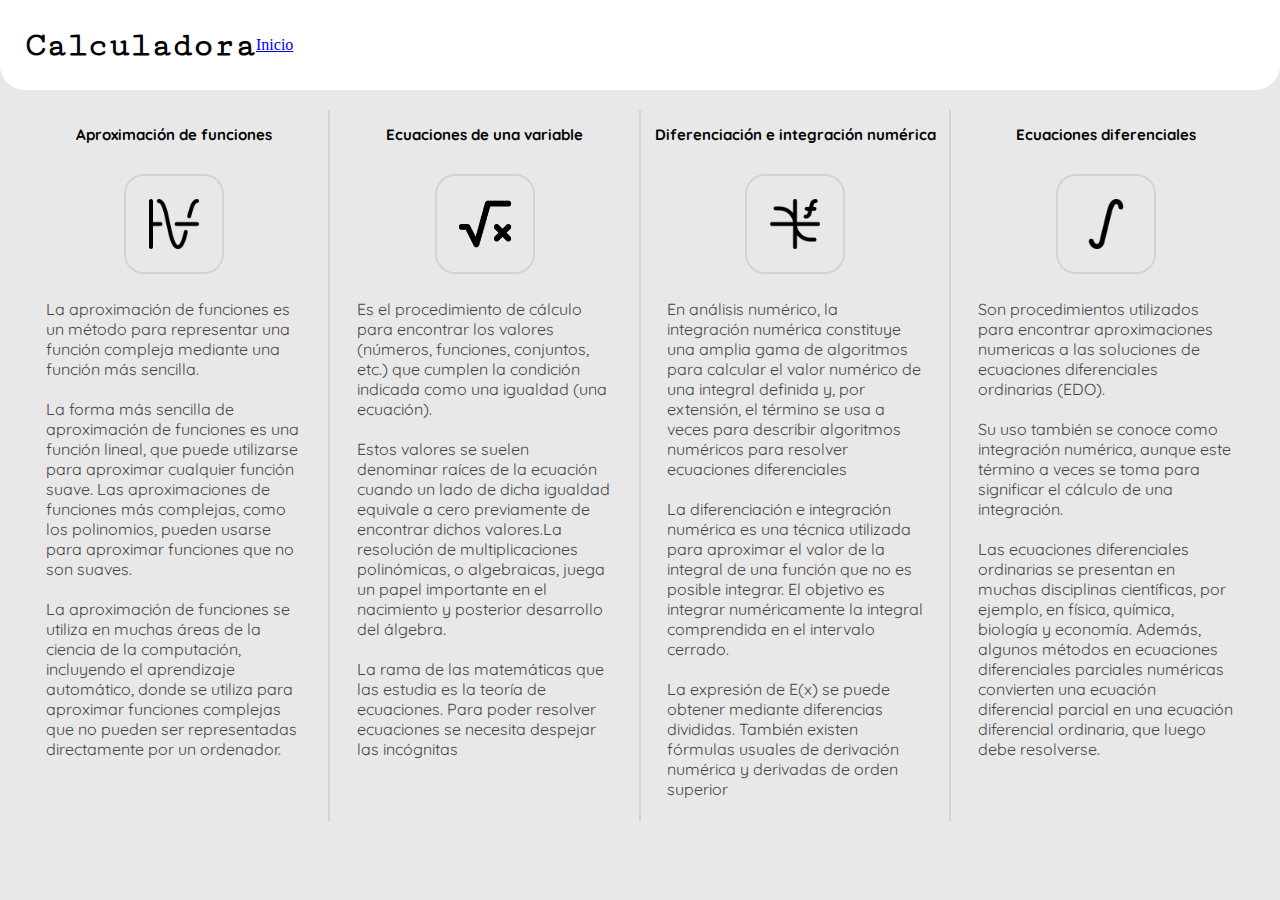
<file: src/index.html>
<!DOCTYPE html>
<html lang="en">
<head>
    <meta charset="UTF-8">
    <meta name="viewport" content="width=device-width, initial-scale=1.0">
    <link rel="stylesheet" type="text/css" href="./styles.css"/>
    <title>Calculadora</title>
</head>
<body>
    <nav class="Astro-Nav">
        <span> Calculadora</span>
        <a href="http://127.0.0.1:3000/src/index.html" rel="noopener noreferrer" target="_self">Inicio</a>
    </nav>
    <main class="Astro-Content" id="Astro-Content">
        <div class="Content">
            <span class="Title">Aproximación de funciones</span>
            <a href="./pages/apro-fun.html" rel="noopener noreferrer" target="_self" class="Button one"></a>
            <div class="Content-Text">
                <p>La aproximación de funciones es un método para representar una función compleja 
                    mediante una función más sencilla.</p>
                <p>La forma más sencilla de aproximación de funciones es una función lineal, que puede 
                    utilizarse para aproximar cualquier función suave. Las aproximaciones de funciones
                    más complejas, como los polinomios, pueden usarse para aproximar funciones 
                    que no son suaves.</p>
                <p>La aproximación de funciones se utiliza en muchas áreas de la ciencia de la computación, 
                    incluyendo el aprendizaje automático, donde se utiliza para aproximar funciones complejas 
                    que no pueden ser representadas directamente por un ordenador.</p>
            </div>
        </div>
        <div class="Content">
            <span class="Title">Ecuaciones de una variable</span>
            <a href="./pages/ecu-sola-var.html" rel="noopener noreferrer" target="_self" class="Button two"></a>
            <div class="Content-Text">
                <p>Es el procedimiento de cálculo para encontrar los valores (números, funciones, conjuntos, etc.)
                que cumplen la condición indicada como una igualdad (una ecuación).</p>
                <p>Estos valores se suelen denominar raíces de la ecuación cuando un lado de dicha igualdad equivale 
                a cero previamente de encontrar dichos valores.La resolución de multiplicaciones polinómicas, o algebraicas, 
                juega un papel importante en el nacimiento y posterior desarrollo del álgebra.</p>
                <p>La rama de las matemáticas que las estudia es la teoría de ecuaciones. Para poder resolver ecuaciones se 
                necesita despejar las incógnitas</p>
            </div>
        </div>
        <div class="Content">
            <span class="Title">Diferenciación e integración numérica</span>
            <a href="./pages/dife-int-num.html" rel="noopener noreferrer" target="_self" class="Button three"></a>
            <div class="Content-Text">
                <p>En análisis numérico, la integración numérica constituye una amplia gama de algoritmos para calcular el valor 
                numérico de una integral definida y, por extensión, el término se usa a veces para describir algoritmos numéricos 
                para resolver ecuaciones diferenciales</p>
                <p>La diferenciación e integración numérica es una técnica utilizada para aproximar el valor de la integral de una 
                función que no es posible integrar. El objetivo es integrar numéricamente la integral comprendida en el intervalo cerrado.</p>
                <p>La expresión de E(x) se puede obtener mediante diferencias divididas. También existen fórmulas usuales de derivación 
                numérica y derivadas de orden superior</p>
            </div>
        </div>
        <div class="Content">
            <span class="Title">Ecuaciones diferenciales</span>
            <a href="./pages/ecu-dife.html" rel="noopener noreferrer" target="_self" class="Button four"></a>
            <div class="Content-Text">
                <p>Son procedimientos utilizados para encontrar aproximaciones numericas a las soluciones de ecuaciones diferenciales 
                ordinarias (EDO).</p>
                <p>Su uso también se conoce como integración numérica, aunque este término a veces se toma para 
                significar el cálculo de una integración.</p>
                <p>Las ecuaciones diferenciales ordinarias se presentan en muchas disciplinas científicas, por ejemplo, en física, química, 
                biología y economía. Además, algunos métodos en ecuaciones diferenciales parciales numéricas convierten una ecuación diferencial 
                parcial en una ecuación diferencial ordinaria, que luego debe resolverse.</p>
            </div>
        </div>
    </main>
    <script src="./main.js"></script>
</body>
</html>
</file>
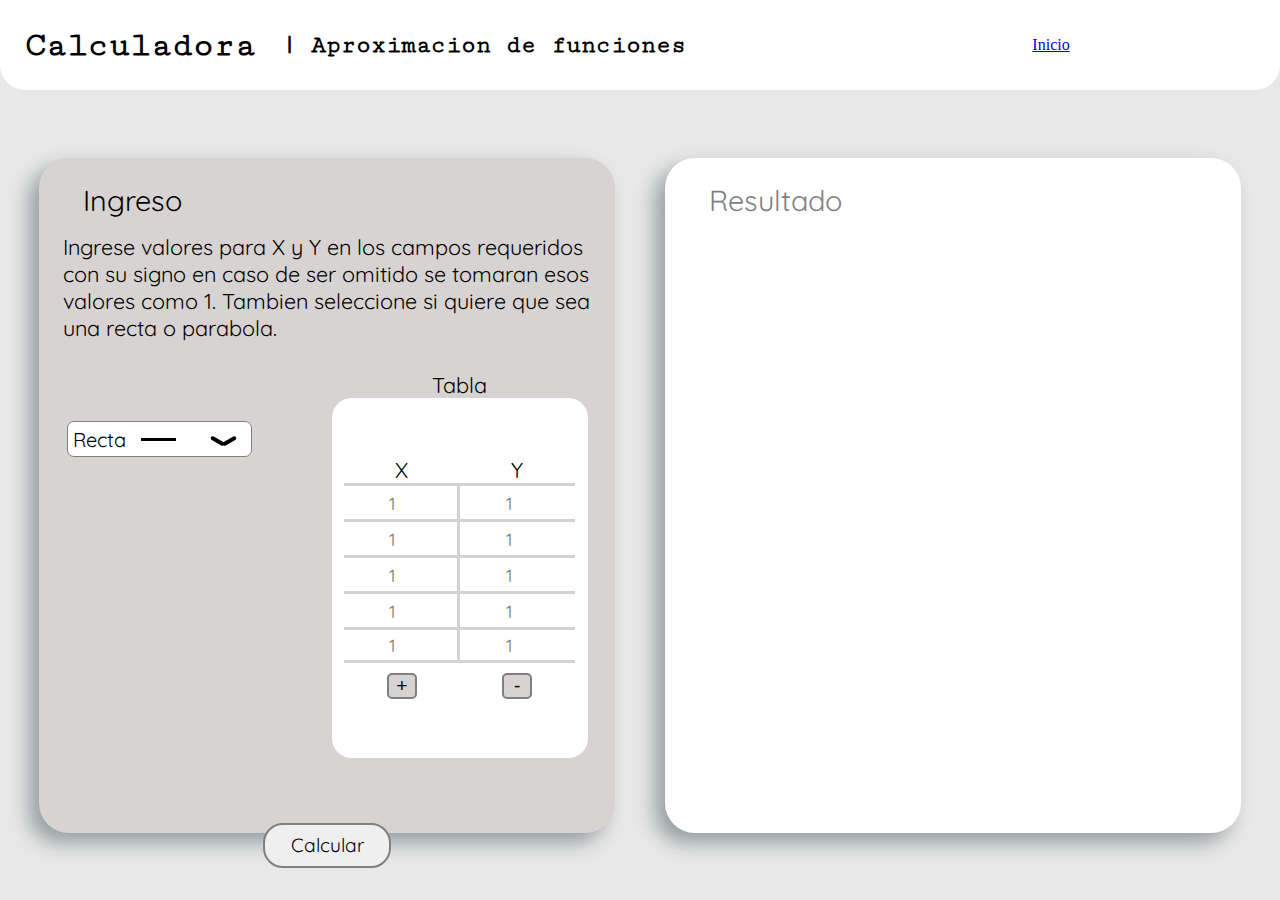
<file: src/pages/apro-fun.html>
<!DOCTYPE html>
<html lang="en">
<head>
    <meta charset="UTF-8">
    <meta name="viewport" content="width=device-width, initial-scale=1.0">
    <title>Aproximación de funciones</title>
    <link rel="stylesheet" type="text/css" href="/src/styles.css"/>
    <link rel="stylesheet" type="text/css" href="./styles-pages.css"/>
</head>
<body>
    <nav class="Astro-Nav">
        <span>Calculadora</span>
        <span>| Aproximacion de funciones</span>
        <a href="http://127.0.0.1:3000/src/index.html" rel="noopener noreferrer" target="_self">Inicio</a>
    </nav>
    <main class="Astro-Content Cal">
        <div class="Astro-Form">
            <span class="Form-Title">Ingreso</span>
            <div class="Form-Content">
                <p>Ingrese valores para X y Y en los campos requeridos con su signo
                    en caso de ser omitido se tomaran esos valores como 1. Tambien seleccione
                    si quiere que sea una recta o parabola.
                </p>
            </div>
            <div id="Form-Tabla">
                <nav id="Nav-Select">
                    <span id="Nav-Select-R" class="S"><span id="Title-Select">Recta<div id="Recta"></div></span><div id="Nav-Select-Op" onclick="Nav_Active()"><div></div><div></div></div></span>
                    <span id="Nav-Select-P" class="C" onclick="Pass()"><span>Parabola<div id="Parabola"></div></span></span> 
                </nav>
                <div id="Tabla">
                    <span>Tabla</span>
                    <div id="inTabla">
                        <div id="inX">
                            <div id="X">
                                <span>X</span>
                                <div id="inputs-X">
                                    <input type="number" placeholder="1"/>
                                </div>
                                <div id="inputs-X">
                                    <input type="number" placeholder="1"/>
                                </div>
                                <div id="inputs-X">
                                    <input type="number" placeholder="1"/>
                                </div>
                                <div id="inputs-X">
                                    <input type="number" placeholder="1"/>
                                </div>
                                <div id="inputs-X">
                                    <input type="number" placeholder="1"/>
                                </div>
                            </div>
                        <button type="button" onclick="A_Add_Plus()">+</button>
                        </div>
                        <div id="inY">
                            <div id="Y">
                                <span>Y</span>
                                <div id="inputs-Y">
                                    <input type="number" placeholder="1"/>
                                </div>
                                <div id="inputs-Y">
                                    <input type="number" placeholder="1"/>
                                </div>
                                <div id="inputs-Y">
                                    <input type="number" placeholder="1"/>
                                </div>
                                <div id="inputs-Y">
                                    <input type="number" placeholder="1"/>
                                </div>
                                <div id="inputs-Y">
                                    <input type="number" placeholder="1"/>
                                </div>
                            </div>
                            <button type="button" onclick="A_Delete_Minus()">-</button>
                        </div>
                    </div>
                </div>
            </div>
            <div class="Form-Calcular">
                <button id="B-Calcular" class="B-Calcular" onclick="A_PostFetch()">Calcular</button> 
            </div>
        </div>
        <div class="Astro-Result">
            <span class="Result-Title">Resultado</span>
            <div class="Result-Content"></div>
        </div>
    </main>
    <script src="/src/main.js"></script>
</body>
</html>
</file>
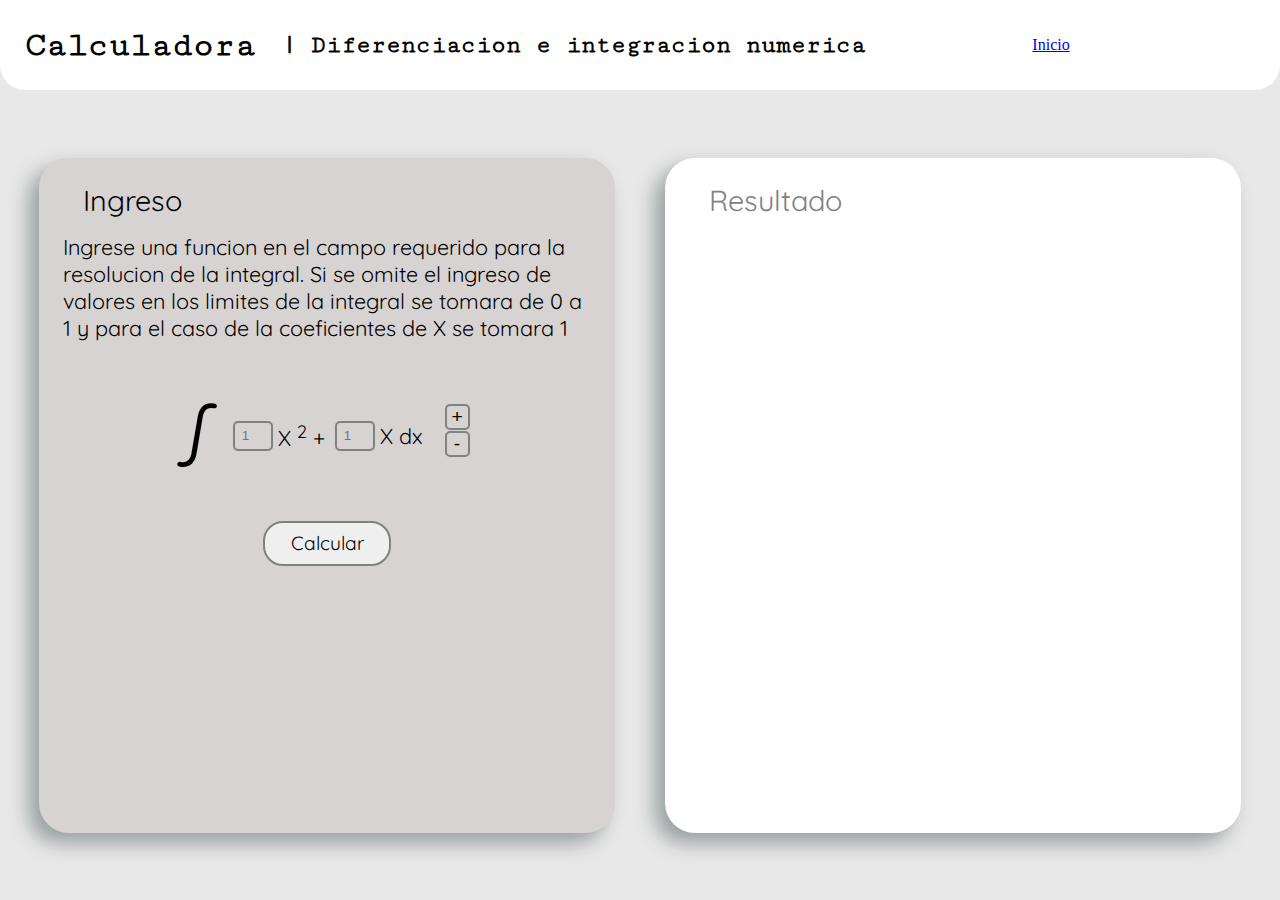
<file: src/pages/dife-int-num.html>
<!DOCTYPE html>
<html lang="en">
<head>
    <meta charset="UTF-8">
    <meta name="viewport" content="width=device-width, initial-scale=1.0">
    <title>Diferenciacion e integracion numerica</title>
    <link rel="stylesheet" type="text/css" href="/src/styles.css"/>
    <link rel="stylesheet" type="text/css" href="./styles-pages.css"/>
</head>
<body>
    <nav class="Astro-Nav">
        <span>Calculadora</span>
        <span>| Diferenciacion e integracion numerica</span>
        <a href="http://127.0.0.1:3000/src/index.html" rel="noopener noreferrer" target="_self">Inicio</a>
    </nav>
    <main class="Astro-Content Cal">
        <div class="Astro-Form">
            <span class="Form-Title">Ingreso</span>
            <div class="Form-Content">
                <p>Ingrese una funcion en el campo requerido para la resolucion de la integral. Si se omite
                    el ingreso de valores en los limites de la integral se tomara de 0 a 1 y para el caso de
                    la coeficientes de X se tomara 1
                </p>
            </div>
            <div id="Astro-Funcion">
                <div id="Limite">
                    <span>∫</span>
                </div>
                <div id="Funciones">
                    <div id="InFuncion">
                        <div id="frag"><input id="coeficiente" class="coeficiente" type="number" max="100" placeholder="1"/><span id="variable_Integral">X <sup>2</sup> + </span></div>
                        <div id="frag"><input id="coeficiente" class="coeficiente" type="number" max="100" placeholder="1"/><span id="variable_Integral">X</span></div>
                    </div>
                </div>
                <div id="buttons" class="buttons">
                    <button type="button" id="plus" onclick="I_Add_Plus()">+</button>
                    <button type="button" id= "minus" onclick="I_Delete_Minus()">-</button>
                </div>
            </div>
            <div class="Form-Calcular">
                <button id="B-Calcular" class="B-Calcular" onclick="I_PostFetch()">Calcular</button> 
            </div>
        </div>
        <div class="Astro-Result">
            <span class="Result-Title">Resultado</span>
            <div class="Result-Content"></div>
        </div>
    </main>
    <script src="/src/main.js"></script>
</body>
</html>
</file>
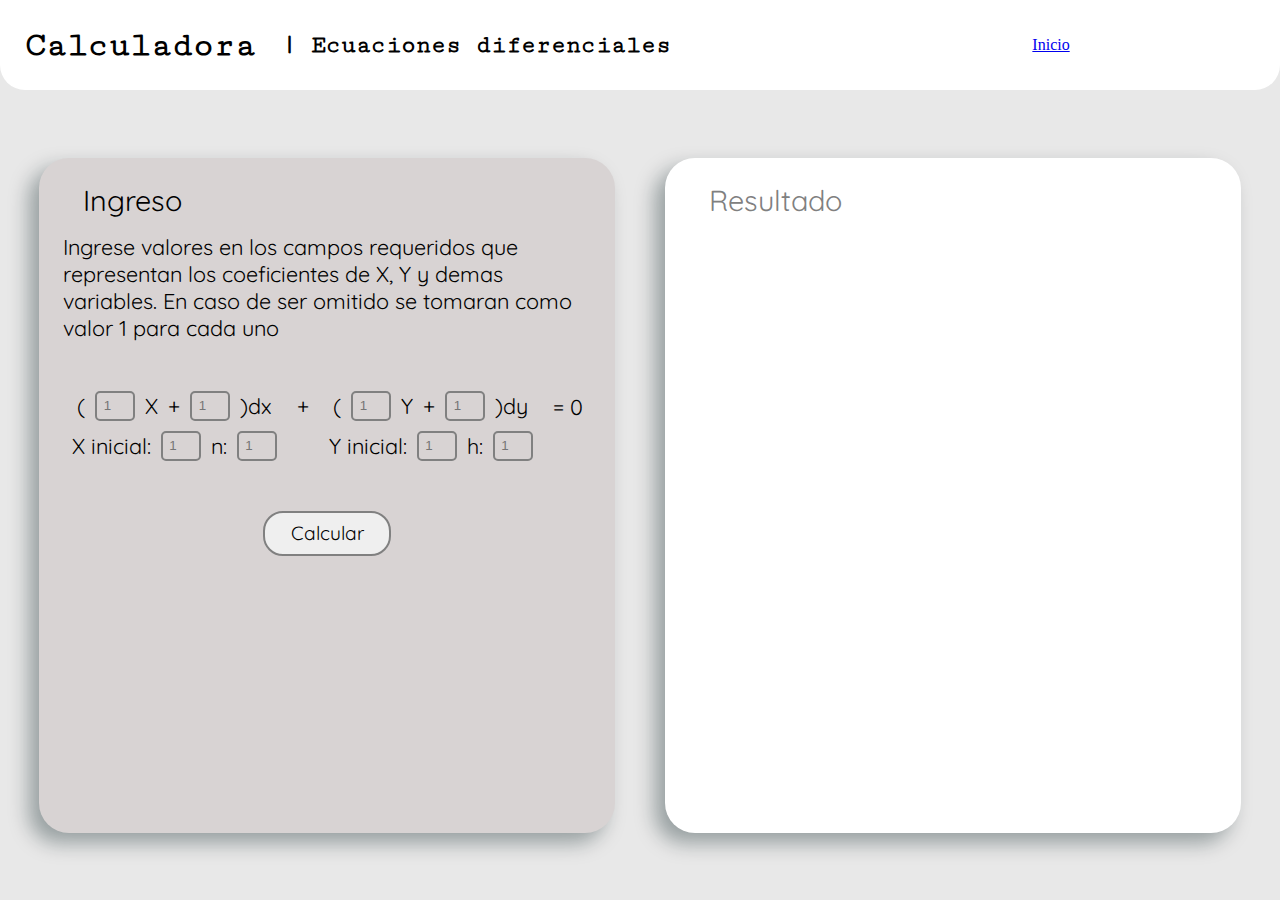
<file: src/pages/ecu-dife.html>
<!DOCTYPE html>
<html lang="en">
<head>
    <meta charset="UTF-8">
    <meta name="viewport" content="width=device-width, initial-scale=1.0">
    <title>Ecuaciones diferenciales</title>
    <link rel="stylesheet" type="text/css" href="/src/styles.css"/>
    <link rel="stylesheet" type="text/css" href="./styles-pages.css"/>
</head>
<body>
    <nav class="Astro-Nav">
        <span>Calculadora</span>
        <span>| Ecuaciones diferenciales</span>
        <a href="http://127.0.0.1:3000/src/index.html" rel="noopener noreferrer" target="_self">Inicio</a>
    </nav>
    <main class="Astro-Content Cal">
        <div class="Astro-Form">
            <span class="Form-Title">Ingreso</span>
            <div class="Form-Content">
                <p>Ingrese valores en los campos requeridos que representan los coeficientes
                    de X, Y y demas variables. En caso de ser omitido se tomaran como
                    valor 1 para cada uno
                </p>
            </div>
            <div id="Ecuacion">
                <div id="Funcion-X">
                    <div id="InFuncion-X">
                        <div id="frag">
                            <input id="coeficiente" class="coeficiente" type="number" max="100" placeholder="1"/><span id="variable_Ecuacion">X</span>
                            <span> + </span>
                            <input id="coeficiente" class="coeficiente" type="number" max="100" placeholder="1"/>
                        </div>
                    </div>
                    <div id="variables">
                        <div id="invariables">
                            <span id="variable_Ecuacion">X inicial:</span><input id="coeficiente" class="coeficiente" type="number" max="100" placeholder="1"/>
                        </div>
                        <div id="invariables">
                            <span id="variable_Ecuacion">n:</span><input id="coeficiente" class="coeficiente" type="number" max="100" placeholder="1"/>
                        </div>
                    </div>
                </div>
                <span id="Inter">+</span>
                <div id="Funcion-Y">
                    <div id="InFuncion-Y">
                        <div id="frag">
                            <input id="coeficiente" class="coeficiente" type="number" max="100" placeholder="1"/><span id="variable_Ecuacion">Y</span>
                            <span> + </span>
                            <input id="coeficiente" class="coeficiente" type="number" max="100" placeholder="1"/>
                        </div>
                    </div>
                    <div id="variables">
                        <div id="invariables">
                            <span id="variable_Ecuacion">Y inicial:</span><input id="coeficiente" class="coeficiente" type="number" max="100" placeholder="1"/>
                        </div>
                        <div id="invariables">
                            <span id="variable_Ecuacion">h:</span><input id="coeficiente" class="coeficiente" type="number" max="100" placeholder="1"/>
                        </div>
                    </div>
                </div>
            </div>
            <div class="Form-Calcular">
                <button id="B-Calcular" class="B-Calcular" onclick="E_PostFetch()">Calcular</button> 
            </div>
        </div>
        <div class="Astro-Result">
            <span class="Result-Title">Resultado</span>
            <div class="Result-Content"></div>
        </div>
    </main>
    <script src="/src/main.js"></script>
</body>
</html>
</file>
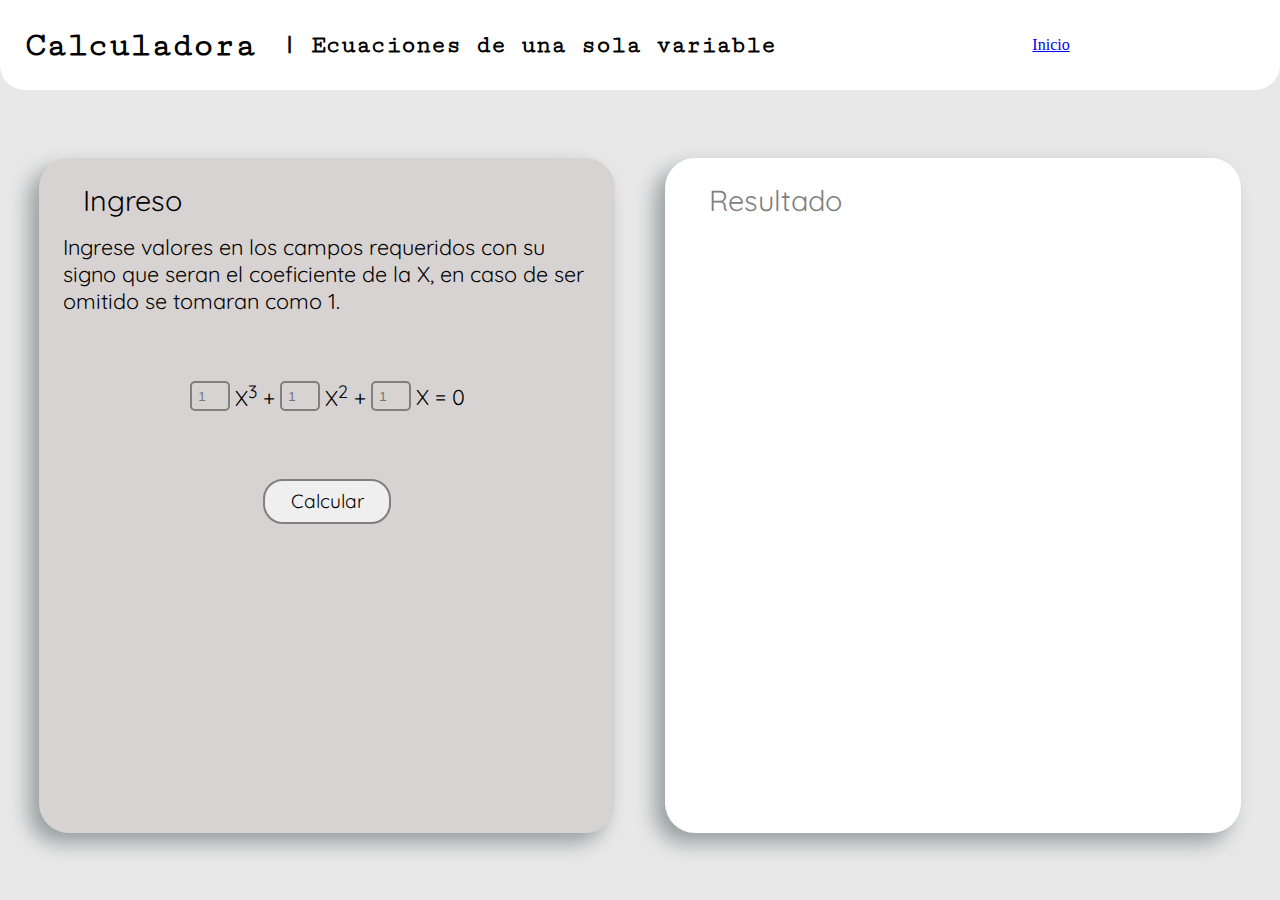
<file: src/pages/ecu-sola-var.html>
<!DOCTYPE html>
<html lang="en">
<head>
    <meta charset="UTF-8">
    <meta name="viewport" content="width=device-width, initial-scale=1.0">
    <title>Ecuaciones de una sola variable</title>
    <link rel="stylesheet" type="text/css" href="/src/styles.css"/>
    <link rel="stylesheet" type="text/css" href="./styles-pages.css"/>
</head>
<body>
    <nav class="Astro-Nav">
        <span>Calculadora</span>
        <span>| Ecuaciones de una sola variable</span>
        <a href="http://127.0.0.1:3000/src/index.html" rel="noopener noreferrer" target="_self">Inicio</a>
    </nav>
    <main class="Astro-Content Cal">
        <div class="Astro-Form">
            <span class="Form-Title">Ingreso</span>
            <div class="Form-Content">
                <p>Ingrese valores en los campos requeridos con su signo 
                    que seran el coeficiente de la X, en caso de ser omitido
                    se tomaran como 1. 
                </p>
            </div>
            <div id="funcion">
                <div id="infuncion">
                    <div id="frag"><input id="coeficiente" class="coeficiente" type="number" max="100" placeholder="1"/><span id="variable">X<sup>3</sup> + </span></div>
                    <div id="frag"><input id="coeficiente" class="coeficiente" type="number" max="100" placeholder="1"/><span id="variable">X<sup>2</sup> + </span></div>
                    <div id="frag"><input id="coeficiente" class="coeficiente" type="number" max="100" placeholder="1"/><span id="variable">X</span></div>
                </div> 
            </div>
            <div class="Form-Calcular">
                <button id="B-Calcular" class="B-Calcular" onclick="V_PostFetch()">Calcular</button> 
            </div>
        </div>
        <div class="Astro-Result">
            <span class="Result-Title">Resultado</span>
            <div class="Result-Content">
                <span id="ecuacion"></span>
                <span id="solucion"></span>
            </div>
        </div>
    </main>
    <script src="/src/main.js"></script>
</body>
</html>
</file>
<file: src/styles.css>
@import url('https://fonts.googleapis.com/css2?family=Cutive+Mono&display=swap');
@import url('https://fonts.googleapis.com/css2?family=Quicksand&display=swap');

*, *::after, *::before{
    padding: 0;
    margin: 0;
    box-sizing: border-box;
}

body{
    display: flex;
    flex-direction: column;
    height: 100vh;
    width: 100vw;
    background-color: rgba(230, 230, 229, 0.9);
}
.Astro-Nav{
    width: auto;
    height:  90px;
    border-bottom-left-radius: 25px;
    border-bottom-right-radius: 25px;
    background-color: white;
    display: flex;
    align-items: center;
}
.Astro-Nav span{
    font-size: 45px;
    font-family: 'Cutive Mono', Verdana, Geneva, Tahoma, sans-serif;
    font-weight: bold;
    margin-left: 25px; 
}
.Astro-Content{
    display: flex;
    width: auto;
    height: 90vh;
    padding: 20px;
}
.Content{
    display: flex;
    flex-direction: column;
    align-items: center;
    gap: 25px;
    width: 300vw;
    height: 79vh;
    border-right: 2px solid lightgrey;
    padding-top: 10px;
}
.Content:nth-child(4){
    border-right: none;
}
.Title, .Content-Text{
    font-family: 'Quicksand', sans-serif;
}
.Title{
    padding: 5px;
    font-size: 24px;
    font-weight: bold;
    text-align: center;
}
.Button{
    width: 150px;
    height: 150px;
    background-size: 100px;
    background-position: 50%;
    background-repeat: no-repeat;
    border-radius: 20px;
    border: 2px solid lightgrey;
    transition: border 0.5s ease;
}
.Button:hover{
    border-color: gray;
}
.Button.one{
    background-image: url('./icons/cosine.png');
}
.Button.two{
    background-image: url('./icons/equation.png');
    background-size: 130px;
}
.Button.three{
    background-image: url('./icons/calculus.png');
}
.Button.four{
    background-image: url('./icons/integral.png');
}
.Content-Text{
    display: flex;
    flex-direction: column;
    gap: 20px;
    width: 20vw;
    height: 50vh;
    font-size: 20px;
}
.Content-Text p{
    color: rgb(70, 69, 69);
}

@media screen and (max-width: 1680px) {
    .Astro-Nav span{
        font-size: 40px;
    }
    .Title{
        font-size: 20px;
    }
    .Button{
        width: 120px;
        height: 120px;
        background-size: 60px;
    }
    .Button.two{
        background-size: 80px;
    }
    .Content-Text{
        font-size: 19px;
    }
}
@media screen and (max-width: 1600px) {
    .Content-Text{
        font-size: 17px
    }
}
@media screen and (max-width: 1440px) {
    body{
        height: 100vh;
        width: 100vw;
    }
    .Astro-Nav span{
        font-size: 35px;
    }
    .Title{
        font-size: 15px;
    }
    .Button{
        width: 100px;
        height: 100px;
        background-size: 50px;
    }
    .Button.two{
        background-size: 70px;
    }
    .Content-Text{
        font-size: 16px;
    }
}
</file>
<file: src/pages/styles-pages.css>
.Astro-Nav a{
    margin-left: 8.7vw;
}
.Astro-Nav span:nth-child(2){
    width: 50vw;
    font-size: 25px;
}
.Astro-Content{
    gap: 50px;
    align-items: center;
    justify-content: center;
}
.Astro-Form, .Astro-Result{
    display: flex;
    flex-direction: column;
    width: 45vw;
    height: 75vh;
    border-radius: 30px;
    box-shadow: -10px 10px 20px rgba(3, 27, 30, 0.35);
    padding: 10px; 
    gap: 15px
}
.Astro-Form{
    background-color: rgb(216, 211, 211);
    padding: 1.5rem; 
    font-size: 1.35rem; 
    font-family: 'Quicksand', Verdana, Geneva, Tahoma, sans-serif;
}
.Astro-Form > span{
    font-size: 1.8rem;
    padding: 0; 
    margin-left: 20px;
    font-family: 'Quicksand', Verdana, Geneva, Tahoma, sans-serif;
}
.Astro-Result{
    background-color: white;
    padding: 1.5rem; 
}
.Astro-Result span{
    font-size: 1.8rem;
    margin-left: 20px;
    font-family: 'Quicksand', Verdana, Geneva, Tahoma, sans-serif;
    color: gray
}
.Form-Content span{
    font-size: 1.4rem;
}
.Form-Calcular{
    display: flex;
    justify-content: center;
    align-items: center;
}
.B-Calcular{
    width: 10vw;
    height: 5vh;
    font-family: 'Quicksand', Verdana, Geneva, Tahoma, sans-serif;
    font-size: 1.2rem;
    border: 2px solid gray;
    border-radius: 20px;
    cursor: pointer;
    transition: background 0.2s ease, border 0.4s ease;
}
.B-Calcular:hover{
    border-color: black;
}
/* CSS para Aproximacion de funciones */
#Form-Tabla{
    margin: 15px 1px 50px 1px;
    display: flex;
    justify-content: center;
    gap: 80px;
}
#Form-Tabla > nav{
    display: flex;
    flex-direction: column;
    height: 4vh;
    background-color: white;
    border: 1px solid gray;
    border-radius: 7px;
    gap: 10px;
    overflow: hidden;
    transition: height 0.5s ease;
}
#Nav-Select{
    padding: 5px;
    margin-top: 50px; 
    font-size: 1.25rem;
    position: relative;
}
#Nav-Select span{
    display: flex; 
    align-items: center;
    gap: 15px
}
#Recta{
    display: inline-block;
    width: 35px;
    height: 0;
    border-top: 3px solid black;
}
#Nav-Select-P{
    padding: 5px 1px 5px 1px;
    cursor: pointer;
    transition: background 0.5s ease;
    border-radius: 5px;
}
#Nav-Select-P:hover{
    background-color: gray;
}
#Parabola{
    display: inline-block;
    width: 25px;
    height: 30px;
    border-top: 3px solid black;
    transform: translateY(30%);
    border-radius: 50%;
}
#Nav-Select-Op{
    width: 30px;
    height: 20px;
    cursor: pointer;
    margin-left: 25px;
    position: relative;
}
#Nav-Select-Op div{
    width: 15px;
    height: 0;
    border: 2px solid black;
    border-radius: 10px;
    top: 10px;
    position: absolute;
    transition: transform 0.3s ease-in-out;
}
#Nav-Select-Op div:nth-child(1){
    transform: 
        translateX(-40%)
        rotate(30deg)
    ;
}
#Nav-Select-Op div:nth-child(2){
    transform:
        translateX(40%)
        rotate(-30deg)
    ;
}
#Nav-Select-Op div.Nav-Active:nth-child(1){
    transform: 
        translateX(-40%)
        rotate(-30deg)
    ;
}
#Nav-Select-Op div.Nav-Active:nth-child(2){
    transform:
        translateX(40%)
        rotate(30deg)
    ;
}
#Tabla{
    display: flex;
    flex-direction: column;
    align-items: center;
    justify-content: center;
}
#inTabla{
    display: flex;
    justify-content: center;
    align-items: center;
    width: 20vw;
    height: 40vh;
    background-color: white;
    border-radius: 20px;
}
#inTabla #X, #inTabla #Y{
    display: flex;
    flex-direction: column;
    justify-content: center;
    align-items: center;
}
#inX, #inY{
    display: flex;
    flex-direction: column;
    align-items: center;
    justify-content: center;
    gap: 10px
}
#inputs-X, #inputs-Y{
    display: flex;
    justify-content: center;
    align-items: center;
    width: 9vw;
    height: 4vh;
    border: 3px solid lightgray;
}
#inputs-X > input, #inputs-Y > input{
    text-align: center;
    font-family: 'Quicksand', Verdana, Geneva, Tahoma, sans-serif;
    font-size: 1.1rem;
    width: 50px;
    color: black;
    border: none;
}
#X #inputs-X, #Y #inputs-Y{
    border-left: none;
    border-bottom: none;
}
#X #inputs-X:last-child, #Y #inputs-Y:last-child{
    border-bottom: 3px solid lightgray;
}
#Y #inputs-Y{
    border-right: none;
}
#inX button, #inY button{
    width: 30px;
    background-color: rgb(216, 211, 211);
    border: 2px solid gray;
    font-size: 1.2rem;
    cursor: pointer;
    border-radius: 5px;
    transition: border 0.4s ease;
}
#inX button:hover, #inY button:hover{
    border-color: black;
}
/* CSS para Ecuaciones de una sola Variables */
#funcion{ 
    display: flex;
    justify-content: center;
    align-items: center;
    height: 15vh;
    gap: 1px; 
}
#funcion div{ 
    display: flex;
    justify-content: center;
    align-items: center;
    gap: 5px; 
}
.coeficiente{ 
    width: 40px;
    height: 30px;
    text-align: center;
    background-color: rgb(216, 211, 211);
    border: 2px solid gray;
    color: black;
    border-radius: 5px;
    cursor: pointer;
    transition: border 0.2s ease-in-out;
}
.coeficiente:hover{
    border-color: rgb(31, 30, 30);
}
#infuncion div:last-child #variable::after{
    content: ' = 0';
}
.buttons{
    display: flex;
    flex-direction: column;
    width: 40px;
    height: auto;
    align-items: center;
    gap: 1px;
}
.buttons button { 
    font-size: 1.2rem;
    width: 25px;
    background-color: rgb(216, 211, 211);
    border: 2px solid gray;
    border-radius: 5px;
    cursor: pointer;
    transition: border 0.5s ease;
}
.buttons button:hover{
    border-color: rgb(31, 30, 30);
}
.Result-Content{
    display: flex;
    flex-direction: column;
    justify-content: center;
    gap: 10px
}
.Result-Content span { 
    color: black;
    font-size: 1.5rem;
    opacity: 0;
    transition: opacity 0.4s ease;
}
/* CSS para Diferenciacion e integracion numerica */
#Astro-Funcion{
    display: flex;
    justify-content: center;
    align-items: center;
    gap: 15px;
    font-family: 'Quicksand', Verdana, Geneva, Tahoma, sans-serif;
    margin: 25px 1px 25px 1px
}
#Funciones{
    margin-top: 10px;
}
#Limite{
    position: relative;
    font-size: 5rem;
}
#Limite div{
    position: absolute;
}
#Limite div input{
    text-align: center;
    font-family: 'Quicksand', Verdana, Geneva, Tahoma, sans-serif;
    width: 25px;
    height: 2vh;
    background-color: rgb(216, 211, 211);
    border: 1px solid gray;
    border-radius: 5px;
}
#Limite div:first-child{
    top: -55px;
    left: 50px;
}
#Limite div:nth-child(2){
    top: 25px;
    left: 29px
}
#InFuncion, #InFuncion div{
    display: flex;
    justify-content: center;
    align-items: center;
}
#InFuncion {
    gap: 10px
}
#InFuncion div{
    gap: 5px
}
#InFuncion div:last-child #variable_Integral::after{
    content: ' dx'
}
/* CSS para Ecuaciones Diferenciales */
#Ecuacion{
    display: flex;
    justify-content: center;
    gap: 20px;
    margin: 35px 1px 35px 1px;
}
#Ecuacion::after{
    margin-top: 2px;
    content: ' = 0';
}
#Ecuacion #Inter{
    display: flex;
    height: 30px;
    align-items: center;
}
#Funcion-X, #Funcion-Y{
    display: flex;
    flex-direction: column;
    align-items: center;
    gap: 10px;
}
#variables, #invariables{
    display: flex;
    align-items: center;
    justify-content: center;
    gap: 10px;
}
#InFuncion-X, #InFuncion-Y{
    display: flex;
    align-items: center;
    justify-content: center;
    gap: 10px;
}
#InFuncion-X div, #InFuncion-Y div{
    display: flex;
    align-items: center;
    justify-content: center;
    gap: 10px;
}
#InFuncion-X::before{
    content: '( ';
}
#InFuncion-X::after{
    content: ' )dx';
}
#InFuncion-Y::before{
    content: '( ';
}
#InFuncion-Y::after{
    content: ' )dy';
}
.buttons.R{
    flex-direction: row;
    gap: 5px
}
</file>
